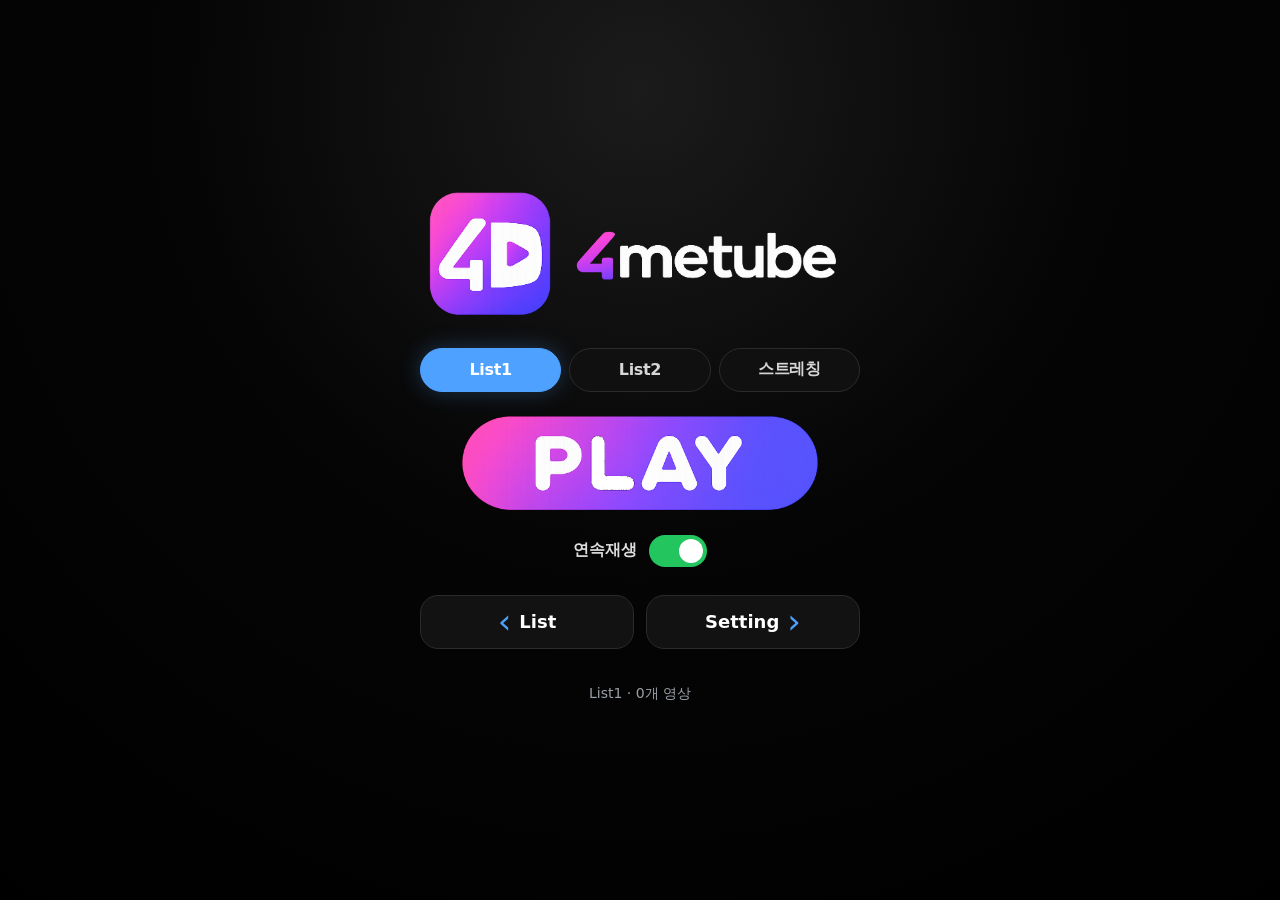
<file: index.html>
<!DOCTYPE html>
<html lang="ko">
<head>
  <meta charset="utf-8" />
  <meta name="viewport" content="width=device-width,initial-scale=1,viewport-fit=cover" />
  <title>4metube</title>

  <link rel="stylesheet" href="css/style.css" />
  <link rel="manifest" href="manifest.webmanifest" />
  <meta name="theme-color" content="#000000" />

  <link rel="icon" type="image/png" sizes="32x32" href="image/4metube_icon_32.png" />
  <link rel="icon" type="image/png" sizes="192x192" href="image/4metube_icon_192.png" />
  <link rel="apple-touch-icon" href="image/4metube_icon_192.png" />
</head>
<body class="page page-index">
  <main class="main-screen">
    <button id="logoHome" class="logo-button big-logo" type="button" aria-label="4metube 홈">
      <img src="image/4metube_logo_side.png" alt="4metube" />
    </button>

    <section class="list-toggle-wrap" aria-label="리스트 선택">
      <button class="list-toggle" data-list="list1" type="button">List1</button>
      <button class="list-toggle" data-list="list2" type="button">List2</button>
      <button class="list-toggle" data-list="list3" type="button">List3</button>
    </section>

    <button id="btnPlay" class="play-button image-play-button" type="button" aria-label="PLAY">
  <img src="image/play_button.png" alt="PLAY" class="play-button-img" />
</button>

    <label class="switch-row">
      <span>연속재생</span>
      <input id="autoNextToggle" type="checkbox" />
      <span class="switch-ui" aria-hidden="true"></span>
    </label>

    <nav class="bottom-nav">
      <button id="btnGoList" class="nav-arrow left" type="button">
        <span class="arrow-mark">‹</span>
        <span>List</span>
      </button>

      <button id="btnGoSetting" class="nav-arrow right" type="button">
        <span>Setting</span>
        <span class="arrow-mark">›</span>
      </button>
    </nav>

    <p id="msg" class="msg center"></p>
  </main>

  <script type="module" src="js/index.js"></script>
</body>
</html>
</file>
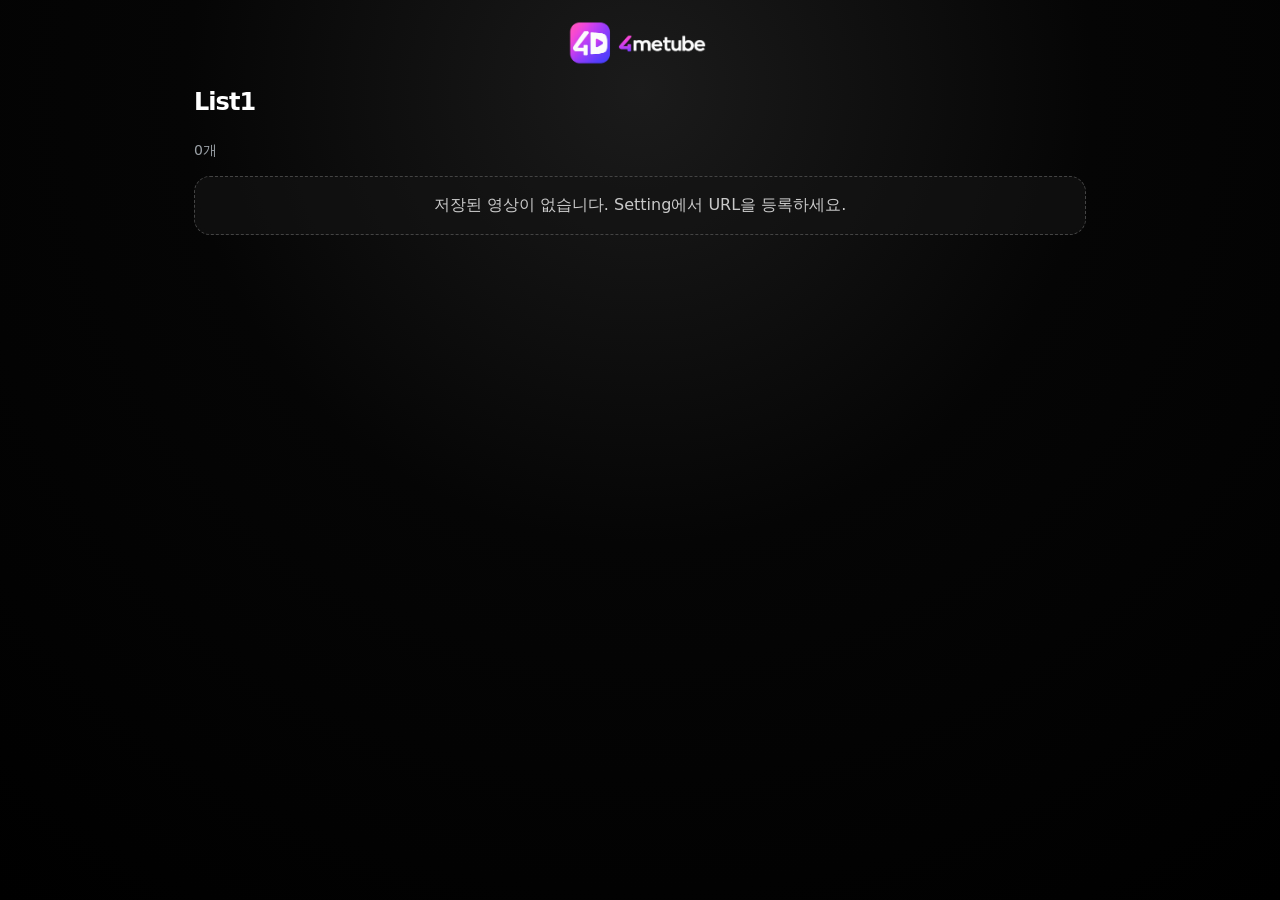
<file: list.html>
<!DOCTYPE html>
<html lang="ko">
<head>
  <meta charset="utf-8" />
  <meta name="viewport" content="width=device-width,initial-scale=1,viewport-fit=cover" />
  <title>List - 4metube</title>

  <link rel="stylesheet" href="css/style.css" />
  <link rel="manifest" href="manifest.webmanifest" />
  <meta name="theme-color" content="#000000" />

  <link rel="icon" type="image/png" sizes="32x32" href="image/4metube_icon_32.png" />
  <link rel="icon" type="image/png" sizes="192x192" href="image/4metube_icon_192.png" />
  <link rel="apple-touch-icon" href="image/4metube_icon_192.png" />
</head>
<body class="page page-list">
  <main class="sub-page">
    <div class="top-logo-row">
      <button id="logoHome" class="logo-button" type="button" aria-label="메인으로 이동">
        <img src="image/4metube_logo_side.png" alt="4metube" />
      </button>
    </div>

    <section class="title-row">
      <h1 id="listTitle">List</h1>
    </section>

    <p id="msg" class="msg"></p>

    <section id="cards" class="cards" aria-live="polite"></section>
  </main>

  <script type="module" src="js/list.js"></script>
</body>
</html>
</file>
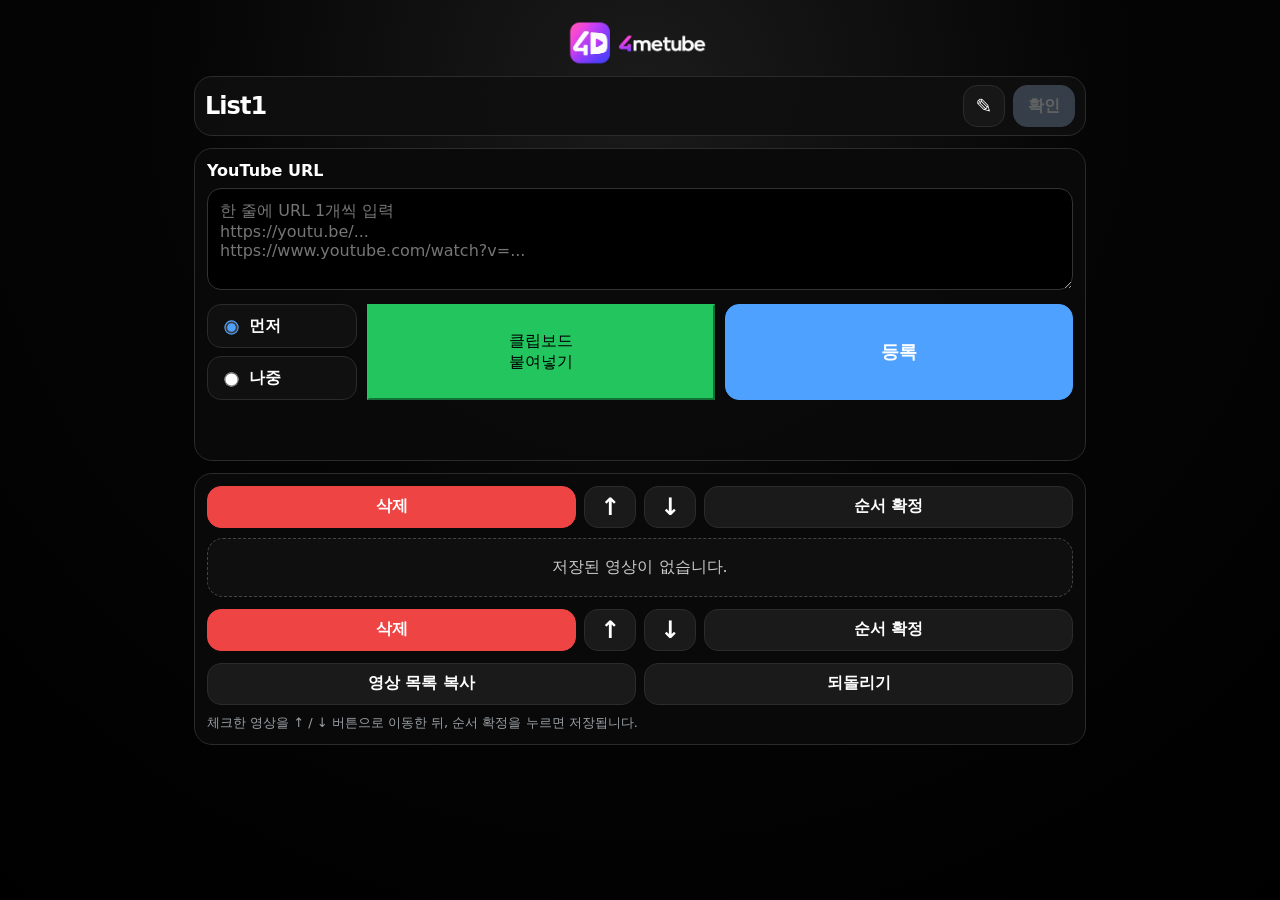
<file: setting.html>
<!DOCTYPE html>
<html lang="ko">
<head>
  <meta charset="utf-8" />
  <meta name="viewport" content="width=device-width,initial-scale=1,viewport-fit=cover" />
  <title>Setting - 4metube</title>

  <link rel="stylesheet" href="css/style.css" />
  <link rel="manifest" href="manifest.webmanifest" />
  <meta name="theme-color" content="#000000" />

  <link rel="icon" type="image/png" sizes="32x32" href="image/4metube_icon_32.png" />
  <link rel="icon" type="image/png" sizes="192x192" href="image/4metube_icon_192.png" />
  <link rel="apple-touch-icon" href="image/4metube_icon_192.png" />
</head>

<body class="page page-setting">
  <main class="sub-page">
    <div class="top-logo-row">
      <button id="logoHome" class="logo-button" type="button" aria-label="메인으로 이동">
        <img src="image/4metube_logo_side.png" alt="4metube" />
      </button>
    </div>

    <section class="title-row editable-title-row">
      <h1 id="listTitle">List</h1>
      <input id="nameInput" class="name-input hidden" type="text" maxlength="20" />
      <button id="btnEditName" class="icon-btn" type="button" aria-label="리스트 이름 수정">✎</button>
      <button id="btnSaveName" class="confirm-btn" type="button" disabled>확인</button>
    </section>

    <section class="panel upload-panel">
      <label class="field-label" for="urlInput">YouTube URL</label>
      <textarea
        id="urlInput"
        class="url-input"
        rows="4"
        placeholder="한 줄에 URL 1개씩 입력&#10;https://youtu.be/...&#10;https://www.youtube.com/watch?v=..."
      ></textarea>

      <div class="upload-grid">
        <div class="radio-stack">
          <label class="pill-radio">
            <input type="radio" name="position" value="top" checked />
            먼저
          </label>
          <label class="pill-radio">
            <input type="radio" name="position" value="bottom" />
            나중
          </label>
        </div>

        <button id="btnPaste" class="paste-action" type="button">클립보드<br />붙여넣기</button>
        <button id="btnUpload" class="primary-action" type="button">등록</button>
      </div>

      <p id="msg" class="msg"></p>
    </section>

    <section class="panel manage-panel">
      <div class="manage-actions order-actions">
        <button class="btnDelete danger-btn" type="button">삭제</button>
        <button class="btnMoveUp normal-btn move-btn" type="button" aria-label="위로 이동">↑</button>
        <button class="btnMoveDown normal-btn move-btn" type="button" aria-label="아래로 이동">↓</button>
        <button class="btnSaveOrder normal-btn" type="button">순서 확정</button>
      </div>

      <section id="manageList" class="manage-list" aria-live="polite"></section>

      <div class="manage-actions order-actions bottom-order-actions">
        <button class="btnDelete danger-btn" type="button">삭제</button>
        <button class="btnMoveUp normal-btn move-btn" type="button" aria-label="위로 이동">↑</button>
        <button class="btnMoveDown normal-btn move-btn" type="button" aria-label="아래로 이동">↓</button>
        <button class="btnSaveOrder normal-btn" type="button">순서 확정</button>
      </div>

      <div class="bottom-actions">
        <button id="btnCopyUrls" class="normal-btn" type="button">영상 목록 복사</button>
        <button id="btnUndo" class="normal-btn" type="button">되돌리기</button>
      </div>

      <p class="help-text">
        체크한 영상을 ↑ / ↓ 버튼으로 이동한 뒤, 순서 확정을 누르면 저장됩니다.
      </p>
    </section>
  </main>

  <script type="module" src="js/setting.js"></script>
</body>
</html>
</file>
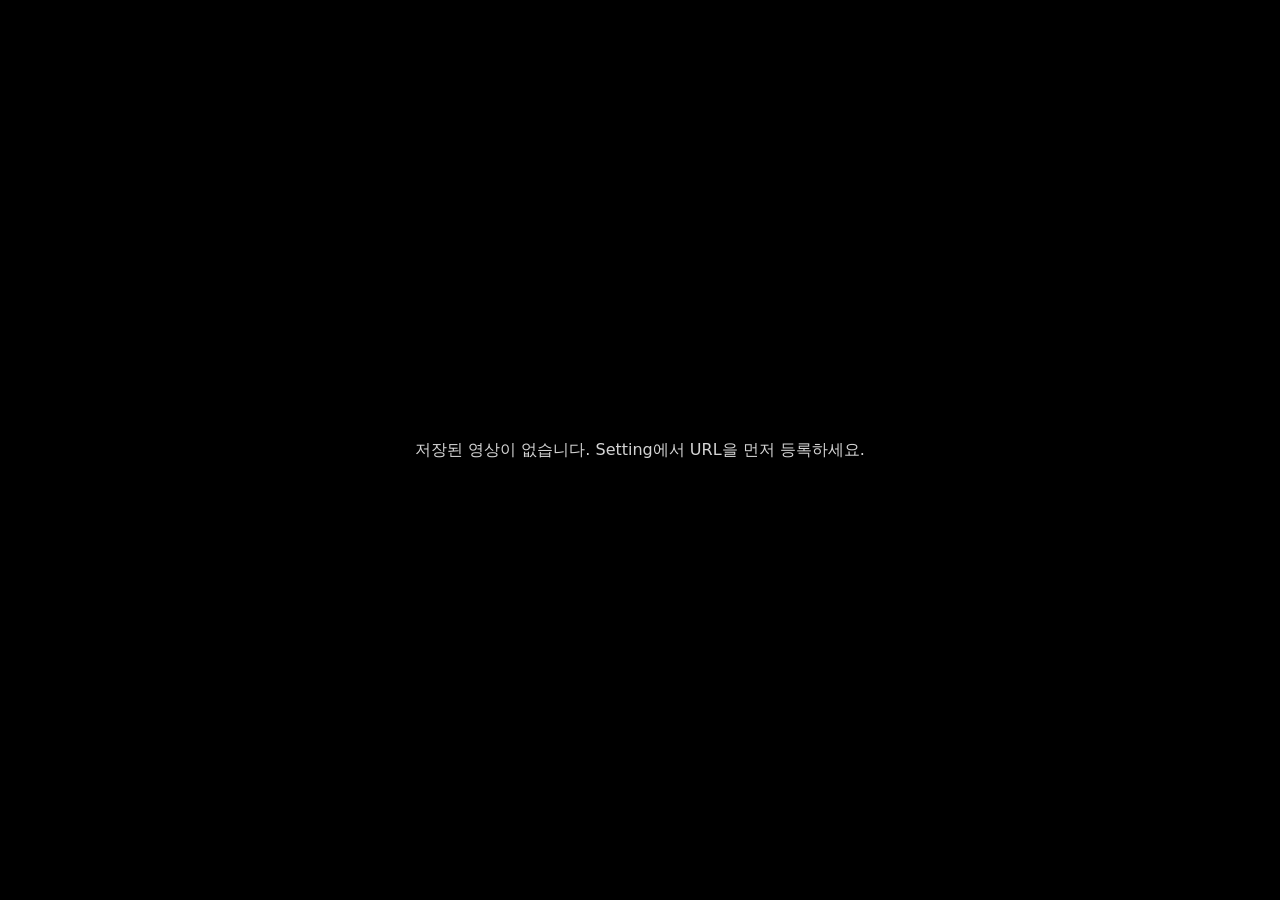
<file: watch.html>
<!DOCTYPE html>
<html lang="ko">
<head>
  <meta charset="utf-8" />
  <meta name="viewport" content="width=device-width,initial-scale=1,viewport-fit=cover" />
  <title>Watch - 4metube</title>

  <meta http-equiv="Content-Security-Policy" content="
    default-src 'self';
    connect-src 'self' https://www.youtube.com;
    img-src 'self' data: https://i.ytimg.com;
    frame-src https://www.youtube.com;
    script-src 'self' 'unsafe-inline';
    style-src 'self' 'unsafe-inline';
    object-src 'none';
    base-uri 'self';
  ">

  <link rel="stylesheet" href="css/style.css" />
  <link rel="manifest" href="manifest.webmanifest" />
  <meta name="theme-color" content="#000000" />

  <link rel="icon" type="image/png" sizes="32x32" href="image/4metube_icon_32.png" />
  <link rel="icon" type="image/png" sizes="192x192" href="image/4metube_icon_192.png" />
  <link rel="apple-touch-icon" href="image/4metube_icon_192.png" />

  <style>
    :root {
      --app-vh: 100vh;
      --safe-top: env(safe-area-inset-top, 0px);
      --safe-bottom: env(safe-area-inset-bottom, 0px);
    }

    html,
    body {
      width: 100%;
      height: 100%;
      margin: 0;
      overflow: hidden;
      background: #000;
      color: #fff;
      overscroll-behavior: none;
    }

    body.page-watch {
      background: #000;
      touch-action: pan-y;
    }

    #videoContainer {
      position: fixed;
      inset: 0;
      width: 100vw;
      height: var(--app-vh);
      overflow-y: scroll;
      overflow-x: hidden;
      scroll-snap-type: y mandatory;
      overscroll-behavior-y: contain;
      background: #000;
      -webkit-overflow-scrolling: touch;
    }

    @supports (height: 100svh) {
      #videoContainer {
        height: 100svh;
      }
    }

    .video {
      width: 100vw;
      height: var(--app-vh);
      scroll-snap-align: start;
      scroll-snap-stop: always;
      position: relative;
      display: flex;
      align-items: center;
      justify-content: center;
      background: #000;
      overflow: hidden;
    }

    @supports (height: 100svh) {
      .video {
        height: 100svh;
      }
    }

    .video iframe {
      width: 100%;
      height: 100%;
      border: 0;
      display: block;
      background: #000;
    }

    .thumb {
      width: 100%;
      height: 100%;
      position: relative;
      display: flex;
      align-items: center;
      justify-content: center;
      background: #000;
    }

    .thumb img {
      max-width: 100%;
      max-height: 100%;
      width: auto;
      height: auto;
      object-fit: contain;
      display: block;
      border: 0;
    }

    .playhint {
      position: absolute;
      left: 50%;
      bottom: calc(16px + var(--safe-bottom));
      transform: translateX(-50%);
      padding: 7px 11px;
      border-radius: 999px;
      background: rgba(0,0,0,0.55);
      color: #fff;
      font-size: 13px;
      line-height: 1.25;
      text-align: center;
      white-space: nowrap;
      pointer-events: none;
    }

    .sound-tip {
      position: absolute;
      left: 50%;
      top: calc(12px + var(--safe-top));
      transform: translateX(-50%);
      padding: 6px 10px;
      border-radius: 999px;
      background: rgba(0,0,0,0.55);
      color: #fff;
      font-size: 12px;
      line-height: 1.25;
      z-index: 30;
      white-space: nowrap;
      pointer-events: none;
    }

    .gesture-capture {
      position: absolute;
      inset: 0;
      z-index: 25;
      background: transparent;
      cursor: pointer;
    }

    .gesture-capture.hidden,
    .sound-tip.hidden {
      display: none !important;
    }

    .empty-row {
      width: 100%;
      height: var(--app-vh);
      display: flex;
      align-items: center;
      justify-content: center;
      padding: 24px;
      text-align: center;
      color: #d4d4d4;
      background: #000;
      font-size: 16px;
      line-height: 1.6;
    }

    @supports (height: 100svh) {
      .empty-row {
        height: 100svh;
      }
    }

    .ua-sbrowser #videoContainer {
      height: var(--snap-h, var(--app-vh));
    }

    .ua-sbrowser .video,
    .ua-sbrowser .empty-row {
      height: var(--snap-h, var(--app-vh));
    }
  </style>
</head>

<body class="page-watch">
  <main id="videoContainer" aria-live="polite"></main>

  <script type="module" src="js/watch.js"></script>
</body>
</html>
</file>
<file: css/style.css>
:root {
  --bg: #000;
  --bg2: #0b0b0b;
  --bg3: #141414;
  --fg: #fff;
  --muted: #9aa0a6;
  --border: #2b2b2b;
  --accent: #4ea1ff;
  --danger: #ef4444;
  --green: #22c55e;
  --radius: 18px;
  --safe-top: env(safe-area-inset-top, 0px);
  --safe-bottom: env(safe-area-inset-bottom, 0px);
}

* {
  box-sizing: border-box;
  -webkit-tap-highlight-color: transparent;
}

html,
body {
  min-height: 100%;
  margin: 0;
}

body {
  font-family: system-ui, -apple-system, BlinkMacSystemFont, "Segoe UI",
    "Apple SD Gothic Neo", "Noto Sans KR", Arial, sans-serif;
  background: var(--bg);
  color: var(--fg);
}

button,
input,
textarea {
  font: inherit;
}

button {
  cursor: pointer;
}

.hidden {
  display: none !important;
}

.page {
  min-height: 100dvh;
  background:
    radial-gradient(circle at 50% 10%, #1b1b1b 0, #050505 44%, #000 100%);
}

.main-screen {
  min-height: 100dvh;
  padding: calc(24px + var(--safe-top)) 22px calc(24px + var(--safe-bottom));
  display: flex;
  flex-direction: column;
  align-items: center;
  justify-content: center;
  gap: 22px;
}

.logo-button {
  border: 0;
  background: transparent;
  padding: 0;
  display: inline-flex;
  align-items: center;
  justify-content: center;
}

.logo-button img {
  height: 48px;
  width: auto;
  max-width: 80vw;
  object-fit: contain;
}

.big-logo img {
  height: 144px;
  max-width: 92vw;
}

.list-toggle-wrap {
  width: min(440px, 100%);
  display: grid;
  grid-template-columns: repeat(3, 1fr);
  gap: 8px;
}

.list-toggle {
  min-height: 44px;
  border-radius: 999px;
  border: 1px solid var(--border);
  background: #101010;
  color: #d6d6d6;
  font-weight: 800;
  letter-spacing: -0.02em;
}

.list-toggle.active {
  background: var(--accent);
  border-color: var(--accent);
  color: #fff;
  box-shadow: 0 0 22px rgba(78, 161, 255, 0.28);
}

.play-button {
  width: min(360px, 88vw);
  min-height: 92px;
  border: 0;
  border-radius: 999px;
  background: transparent;
  color: #000;
  font-size: 36px;
  font-weight: 1000;
  letter-spacing: 0.06em;
  padding: 0;
  display: inline-flex;
  align-items: center;
  justify-content: center;
}

.image-play-button {
  width: min(360px, 88vw);
  min-height: auto;
  background: transparent;
  box-shadow: none;
}

.play-button-img {
  display: block;
  width: 100%;
  height: auto;
  max-height: 110px;
  object-fit: contain;
}

.play-button:active {
  transform: translateY(2px) scale(0.99);
}
.switch-row {
  display: inline-flex;
  align-items: center;
  gap: 12px;
  color: #ddd;
  font-weight: 800;
  user-select: none;
}

.switch-row input {
  position: absolute;
  opacity: 0;
  pointer-events: none;
}

.switch-ui {
  width: 58px;
  height: 32px;
  border-radius: 999px;
  background: #333;
  position: relative;
  transition: background 0.18s ease;
}

.switch-ui::after {
  content: "";
  position: absolute;
  top: 4px;
  left: 4px;
  width: 24px;
  height: 24px;
  border-radius: 50%;
  background: #fff;
  transition: transform 0.18s ease;
}

.switch-row input:checked + .switch-ui {
  background: var(--green);
}

.switch-row input:checked + .switch-ui::after {
  transform: translateX(26px);
}

.bottom-nav {
  width: min(440px, 100%);
  display: grid;
  grid-template-columns: 1fr 1fr;
  gap: 12px;
  margin-top: 6px;
}

.bottom-actions {
  display: grid;
  grid-template-columns: 1fr 1fr;
  gap: 8px;
  margin-top: 12px;
}

.nav-arrow {
  min-height: 54px;
  border-radius: 18px;
  border: 1px solid var(--border);
  background: rgba(20,20,20,0.94);
  color: #fff;
  font-size: 18px;
  font-weight: 900;
  display: inline-flex;
  align-items: center;
  justify-content: center;
  gap: 8px;
}

.nav-arrow .arrow-mark {
  font-size: 34px;
  line-height: 1;
  color: var(--accent);
  font-weight: 300;
  margin-top: -2px;
}

.nav-arrow:active {
  transform: scale(0.98);
}

.msg {
  color: var(--muted);
  font-size: 14px;
  min-height: 1.4em;
}

.msg.center {
  text-align: center;
}

.sub-page {
  min-height: 100dvh;
  max-width: 920px;
  margin: 0 auto;
  padding: calc(14px + var(--safe-top)) 14px calc(28px + var(--safe-bottom));
}

.top-logo-row {
  display: flex;
  justify-content: center;
  align-items: center;
  min-height: 58px;
  margin-bottom: 4px;
}

.title-row {
  min-height: 52px;
  display: flex;
  align-items: center;
  gap: 8px;
  margin: 2px 0 8px;
}

.title-row h1 {
  margin: 0;
  font-size: 24px;
  letter-spacing: -0.04em;
  flex: 1;
  min-width: 0;
  overflow: hidden;
  white-space: nowrap;
  text-overflow: ellipsis;
}

.editable-title-row {
  border: 1px solid var(--border);
  background: rgba(15,15,15,0.92);
  border-radius: var(--radius);
  padding: 8px 10px;
}

.name-input {
  flex: 1;
  min-width: 0;
  height: 38px;
  border-radius: 12px;
  border: 1px solid #3a3a3a;
  background: #000;
  color: #fff;
  padding: 0 10px;
  outline: none;
}

.icon-btn,
.confirm-btn,
.normal-btn,
.danger-btn,
.undo-btn,
.primary-action {
  border-radius: 14px;
  border: 1px solid var(--border);
  color: #fff;
  min-height: 42px;
  padding: 0 14px;
  font-weight: 900;
}

.icon-btn {
  min-width: 42px;
  padding: 0;
  background: #171717;
  font-size: 20px;
}

.confirm-btn {
  background: var(--accent);
  border-color: var(--accent);
}

.confirm-btn:disabled {
  opacity: 0.35;
  filter: grayscale(0.7);
}

.panel {
  background: rgba(10,10,10,0.95);
  border: 1px solid var(--border);
  border-radius: var(--radius);
  padding: 12px;
  margin: 12px 0;
}

.field-label {
  display: block;
  font-weight: 900;
  margin-bottom: 8px;
}

.url-input {
  width: 100%;
  resize: vertical;
  min-height: 92px;
  border-radius: 14px;
  border: 1px solid #333;
  background: #000;
  color: #fff;
  padding: 12px;
  outline: none;
}

.upload-grid {
  display: grid;
  grid-template-columns: 150px 1fr 1fr;
  gap: 10px;
  margin-top: 10px;
  align-items: stretch;
}

.radio-stack {
  display: grid;
  grid-template-rows: 1fr 1fr;
  gap: 8px;
}

.pill-radio {
  display: flex;
  align-items: center;
  gap: 8px;
  padding: 0 12px;
  border: 1px solid var(--border);
  background: #101010;
  border-radius: 14px;
  font-weight: 900;
}

.pill-radio input {
  accent-color: var(--accent);
  transform: scale(1.1);
}

.paste-action {
  background: #22c55e;
  border-color: #22c55e;
  color: #fff;
}

.primary-action {
  min-height: 96px;
  border-radius: 14px;
  border: 1px solid var(--border);
  color: #fff;
  padding: 0 14px;
  font-weight: 900;
  font-size: 16px;
  line-height: 1.25;
}

.paste-action {
  background: #22c55e;
  border-color: #22c55e;
  color: #000;
}

.btnSaveOrder.order-dirty {
  background: #f5ca0b;
  border-color: #f5ca0b;
  color: #000;
  box-shadow: 0 0 18px rgba(245, 202, 11, 0.35);
}

.primary-action {
  background: var(--accent);
  border-color: var(--accent);
  color: #fff;
  font-size: 18px;
}

.manage-actions {
  display: grid;
  grid-template-columns: 1fr 52px 52px 1fr;
  gap: 8px;
  margin-bottom: 10px;
}

.bottom-order-actions {
  margin-top: 12px;
  margin-bottom: 0;
}

.move-btn {
  padding: 0;
  font-size: 24px;
  line-height: 1;
}

.normal-btn {
  background: #1a1a1a;
}

.danger-btn {
  background: var(--danger);
  border-color: var(--danger);
}

.undo-btn {
  width: 100%;
  background: #171717;
  margin-top: 12px;
}

.help-text {
  margin: 8px 0 0;
  color: var(--muted);
  font-size: 13px;
  line-height: 1.5;
}

.cards,
.manage-list {
  display: flex;
  flex-direction: column;
  gap: 9px;
}

.video-card,
.manage-card {
  border: 1px solid var(--border);
  background: #101010;
  border-radius: 16px;
  padding: 8px;
  display: grid;
  grid-template-columns: minmax(0, 1fr) 116px;
  grid-template-areas:
    "title thumb"
    "url thumb";
  gap: 6px 10px;
  align-items: center;
}

.video-card {
  min-height: 82px;
}

.video-card:active,
.manage-card:active {
  transform: scale(0.995);
}

.video-card .title,
.manage-card .title {
  grid-area: title;
  font-weight: 900;
  font-size: 15px;
  line-height: 1.25;
  overflow: hidden;
  display: -webkit-box;
  -webkit-line-clamp: 2;
  -webkit-box-orient: vertical;
}

.video-card .url,
.manage-card .url {
  grid-area: url;
  color: var(--muted);
  font-size: 12px;
  white-space: nowrap;
  overflow: hidden;
  text-overflow: ellipsis;
}

.thumb-wrap {
  grid-area: thumb;
  width: 116px;
  aspect-ratio: 16 / 9;
  border-radius: 10px;
  background: #000;
  overflow: hidden;
}

.thumb-wrap img {
  width: 100%;
  height: 100%;
  object-fit: cover;
  display: block;
}

/* setting 카드 */
.manage-card {
  grid-template-columns: 30px minmax(0, 1fr) 116px;
  grid-template-areas:
    "check title thumb"
    "check url thumb";
  touch-action: pan-y;
}

.manage-card .check-cell {
  grid-area: check;
  display: flex;
  align-items: flex-start;
  justify-content: center;
  padding-top: 4px;
}

.manage-card input[type="checkbox"] {
  width: 18px;
  height: 18px;
  accent-color: var(--accent);
}

.empty-box {
  border: 1px dashed #444;
  border-radius: 16px;
  padding: 18px;
  color: #c9c9c9;
  text-align: center;
  background: rgba(20,20,20,0.6);
}

/* watch */
.page-watch {
  margin: 0;
  background: #000;
  overflow: hidden;
}

.watch-stage {
  width: 100vw;
  height: 100dvh;
  background: #000;
  position: relative;
  overflow: hidden;
}

.player-box {
  position: absolute;
  inset: 0;
  background: #000;
}

#ytPlayer,
#ytPlayer iframe {
  width: 100%;
  height: 100%;
  border: 0;
}

.tap-to-play {
  position: absolute;
  left: 50%;
  bottom: calc(24px + var(--safe-bottom));
  transform: translateX(-50%);
  border: 1px solid rgba(255,255,255,0.25);
  background: rgba(0,0,0,0.68);
  color: #fff;
  border-radius: 999px;
  padding: 12px 18px;
  font-weight: 900;
  z-index: 10;
}

.watch-info {
  position: absolute;
  left: 50%;
  top: calc(12px + var(--safe-top));
  transform: translateX(-50%);
  max-width: 92vw;
  padding: 6px 10px;
  border-radius: 999px;
  background: rgba(0,0,0,0.45);
  color: #fff;
  font-size: 12px;
  z-index: 9;
  white-space: nowrap;
  overflow: hidden;
  text-overflow: ellipsis;
}

/* page swipe animation */
.page-slide-left {
  animation: pageSlideLeft 0.2s ease forwards;
}

.page-slide-right {
  animation: pageSlideRight 0.2s ease forwards;
}

@keyframes pageSlideLeft {
  to {
    transform: translateX(-18%);
    opacity: 0.82;
  }
}

@keyframes pageSlideRight {
  to {
    transform: translateX(18%);
    opacity: 0.82;
  }
}

@media (max-width: 420px) {
  .big-logo img {
    height: 116px;
  }

  .logo-button img {
    height: 42px;
  }

  .play-button {
  min-height: auto;
  font-size: 32px;
}

.play-button-img {
  max-height: 100px;
}

  .upload-grid {
  grid-template-columns: 118px 1fr 1fr;
  gap: 8px;
}

.paste-action,
.primary-action {
  min-height: 84px;
  padding: 0 8px;
  font-size: 14px;
}

.primary-action {
  font-size: 16px;
}

  .video-card,
  .manage-card {
    grid-template-columns: minmax(0, 1fr) 33vw;
  }

  .manage-card {
    grid-template-columns: 30px minmax(0, 1fr) 33vw;
  }

  .thumb-wrap {
    width: 33vw;
  }
}

@media (prefers-reduced-motion: reduce) {
  .page-slide-left,
  .page-slide-right {
    animation: none;
  }

  * {
    scroll-behavior: auto !important;
  }
}
</file>
